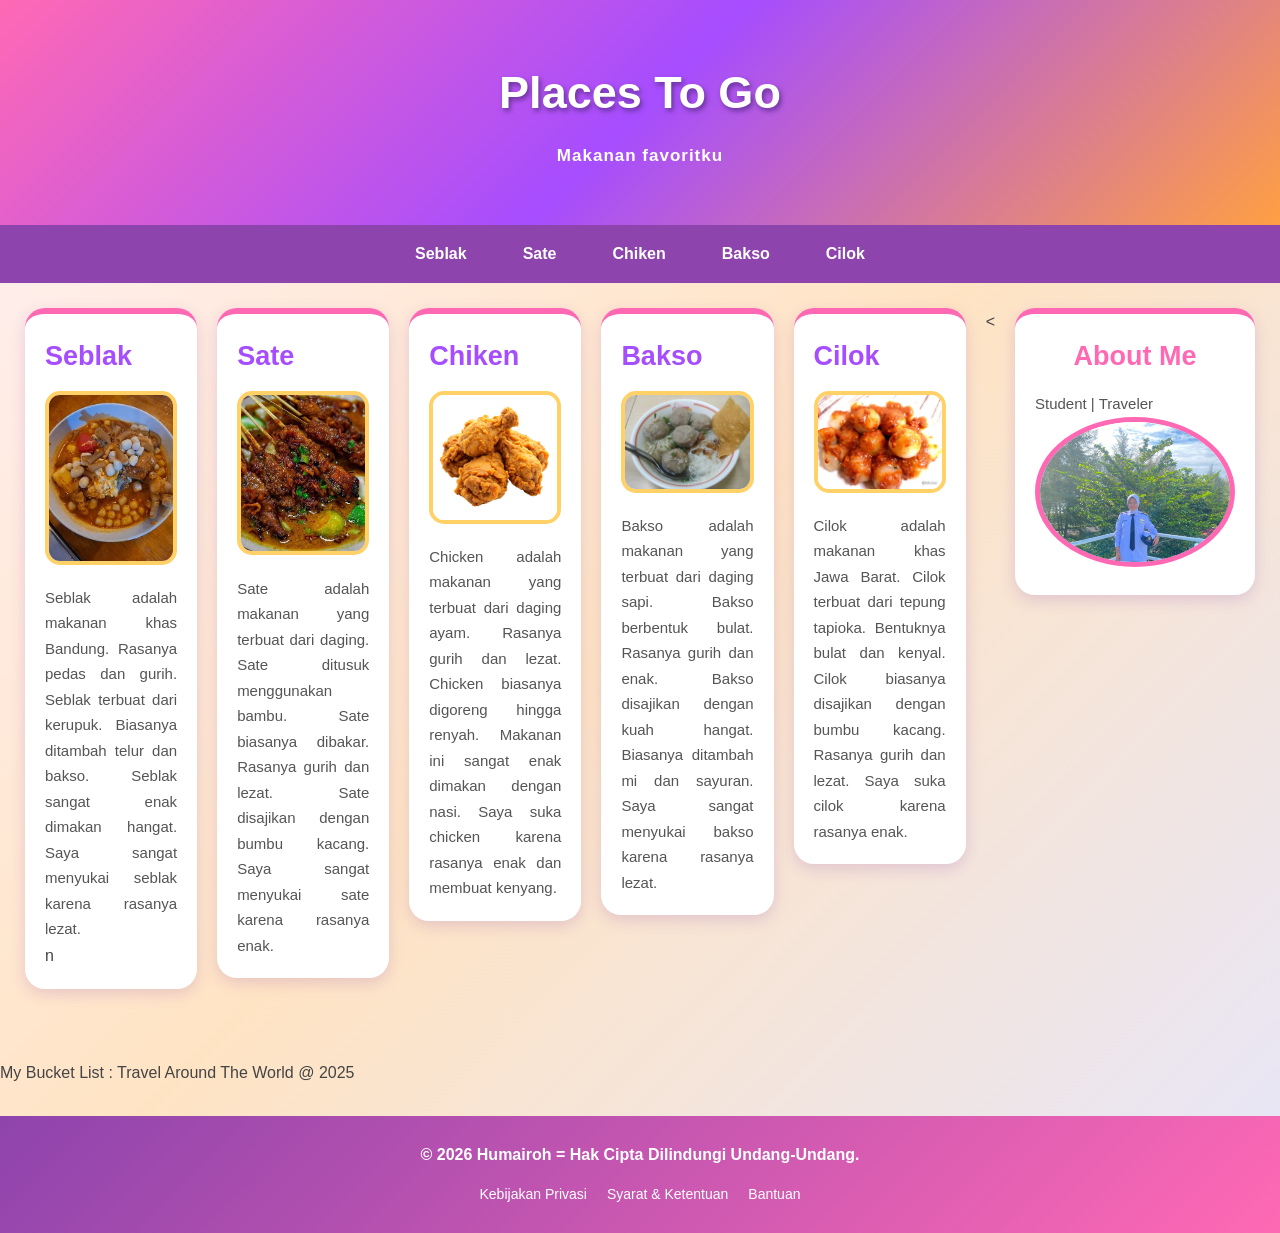
<file: index.html>
<!DOCTYPE html>
<html>
<head>
    <title>contoh 16 semantic HTML</title>
    <link rel="stylesheet" href="16b.css">
</head>
<body>

<header>
    <div class="jumbotron">
        <h1>Places To Go</h1>
        <h4>Makanan favoritku</h4>
    </div>

    <nav class="navbar">
        <ul class="nav-links">
            <li><a href="#Seblak">Seblak</a></li>
            <li><a href="#Sate">Sate</a></li>
            <li><a href="#Chiken">Chiken</a></li>
            <li><a href="#Bakso">Bakso</a></li>
            <li><a href="#Cilok">Cilok</a></li>
        </ul>
    </nav>
</header>

<main>

    <div id="content">
        <article id="Seblak" class="card">
            <h2 id="Seblak">Seblak</h2>
            <img src="seblakku (1).jpg" class="featured-img">
            <p>Seblak adalah makanan khas Bandung. Rasanya pedas dan gurih. Seblak terbuat dari kerupuk. Biasanya ditambah telur dan bakso. Seblak sangat enak dimakan hangat. Saya sangat menyukai seblak karena rasanya lezat.</p>
 n            </article>
    </div>

    <div id="content">
        <article id="Sate" class="card">
            <h2 id="Sate">Sate</h2>
            <img src="sate.jpg" class="featured-img">
            <p>Sate adalah makanan yang terbuat dari daging. Sate ditusuk menggunakan bambu. Sate biasanya dibakar. Rasanya gurih dan lezat. Sate disajikan dengan bumbu kacang. Saya sangat menyukai sate karena rasanya enak. </p>
        </article>
    </div>

    <div id="content">
        <article id="Chiken" class="card">
            <h2 id="Chiken">Chiken</h2>
            <img src="ukaa.jpg" class="featured-img">
<div></div>          
  <p>Chicken adalah makanan yang terbuat dari daging ayam. Rasanya gurih dan lezat. Chicken biasanya digoreng hingga renyah. Makanan ini sangat enak dimakan dengan nasi. Saya suka chicken karena rasanya enak dan membuat kenyang.
  </p>
        </article>
    </div>

    <div id="content">
        <article id="Bakso" class="card">
            <h2 id="Bakso">Bakso</h2>
            <img src="irohsuka.jpg" class="featured-img">
            <p> Bakso adalah makanan yang terbuat dari daging sapi. Bakso berbentuk bulat. Rasanya gurih dan enak. Bakso disajikan dengan kuah hangat. Biasanya ditambah mi dan sayuran. Saya sangat menyukai bakso karena rasanya lezat.
            </p>
        </article>
    </div>

    <div id="content">
        <article id="Cilok" class="card">
            <h2 id="Cilok">Cilok</h2>
            <img src="iko.jpg" class="featured-img">
            
            <p> Cilok adalah makanan khas Jawa Barat. Cilok terbuat dari tepung tapioka. Bentuknya bulat dan kenyal. Cilok biasanya disajikan dengan bumbu kacang. Rasanya gurih dan lezat. Saya suka cilok karena rasanya enak.
            </p>
        </article>
    </div>
    <<aside>
    <article class="profile card">
        <header>
            <h2>About Me</h2>
            <p>Student | Traveler</p>
        </header>

        <section>
            <figure>
                <img src="iroh.jpg" class="profile img" />
            </figure>
        </section>
    </article>
</aside>
</main>

<footer>
    <p>My Bucket List : Travel Around The World @ 2025</p>
</footer>
</body>
</html>

</main>

<footer class="footer">
    <div class="footer-content">
        <p>&copy; 2026 Humairoh = Hak Cipta Dilindungi Undang-Undang.</p>

        <ul class="footer-links">
            <li><a href="#privacy">Kebijakan Privasi</a></li>
            <li><a href="#terms">Syarat & Ketentuan</a></li>
            <li><a href="#kontak">Bantuan</a></li>
        </ul>
    </div>
</footer>

</body>
</html>
</file>
<file: 16b.css>
/* RESET */
* {
    margin: 0;
    padding: 0;
    box-sizing: border-box;
    scroll-behavior: smooth;
}

/* BODY */
body {
    font-family: 'Poppins', Arial, sans-serif;
    background: linear-gradient(135deg, #fff0f5, #ffe4c4, #e6e6fa);
    color: #444;
    line-height: 1.7;
}

/* HEADER */
header {
    width: 100%;
}

/* JUMBOTRON */
.jumbotron {
    background: linear-gradient(135deg, #ff69b4, #a64dff, #ff9f43);
    color: white;
    text-align: center;
    padding: 55px 20px;
}

.jumbotron h1 {
    font-size: 45px;
    font-weight: bold;
    text-shadow: 2px 3px 5px #663399;
}

.jumbotron h4 {
    font-size: 17px;
    margin-top: 10px;
    letter-spacing: 1px;
}

/* NAVBAR */
.navbar {
    background: #8e44ad;
    padding: 15px;
    position: sticky;
    top: 0;
    z-index: 100;
}

.nav-links {
    display: flex;
    justify-content: center;
    flex-wrap: wrap;
    list-style: none;
    gap: 20px;
}

.nav-links li a {
    color: white;
    text-decoration: none;
    font-weight: bold;
    padding: 10px 18px;
    border-radius: 25px;
    transition: 0.3s;
}

.nav-links li a:hover {
    background: #ff69b4;
    color: white;
}

/* MAIN */
main {
    display: flex;
    gap: 20px;
    padding: 25px;
    align-items: flex-start;
}

#content {
    width: 100%;
    margin-bottom: 20px;
}

/* CARD MAKANAN */
.card {
    background: white;
    padding: 20px;
    margin-bottom: 25px;
    border-radius: 20px;
    box-shadow: 0 5px 15px rgba(142, 68, 173, 0.2);
    border-top: 6px solid #ff69b4;
    transition: 0.3s;
}

.card:hover {
    transform: translateY(-5px);
    box-shadow: 0 8px 20px rgba(255, 105, 180, 0.3);
}

/* JUDUL MAKANAN */
.card h2 {
    color: #a64dff;
    font-size: 27px;
    margin-bottom: 12px;
    text-transform: capitalize;
}

/* GAMBAR MAKANAN */
.featured-img {
    width: 100%;
    max-height: 250px;
    object-fit: cover;
    border-radius: 15px;
    margin-bottom: 12px;
    border: 4px solid #ffd166;
}

/* PARAGRAF */
.card p {
    color: #555;
    font-size: 15px;
    text-align: justify;
}

/* ABOUT ME */
.profile {
    text-align: center;
    min-width: 200px;
}

.profile h2 {
    color: #ff69b4;
}

.profile img {
    width: 150px;
    height: 150px;
    object-fit: cover;
    border-radius: 50%;
    border: 5px solid #ff69b4;
}

/* FOOTER */
.footer {
    background: linear-gradient(135deg, #8e44ad, #ff69b4);
    color: white;
    text-align: center;
    padding: 25px;
    margin-top: 30px;
}

.footer-content p {
    margin-bottom: 12px;
    font-weight: bold;
}

.footer-links {
    display: flex;
    justify-content: center;
    flex-wrap: wrap;
    gap: 20px;
    list-style: none;
}

.footer-links a {
    color: white;
    text-decoration: none;
    font-size: 14px;
}

.footer-links a:hover {
    color: #ffe066;
    text-decoration: underline;
}

/* RESPONSIVE HP */
@media screen and (max-width: 768px) {
    main {
        flex-direction: column;
        padding: 15px;
    }

    #content {
        width: 100%;
    }

    .jumbotron h1 {
        font-size: 32px;
    }

    .nav-links {
        gap: 15px;
    }

    .profile {
        width: 100%;
    }
}
</file>
